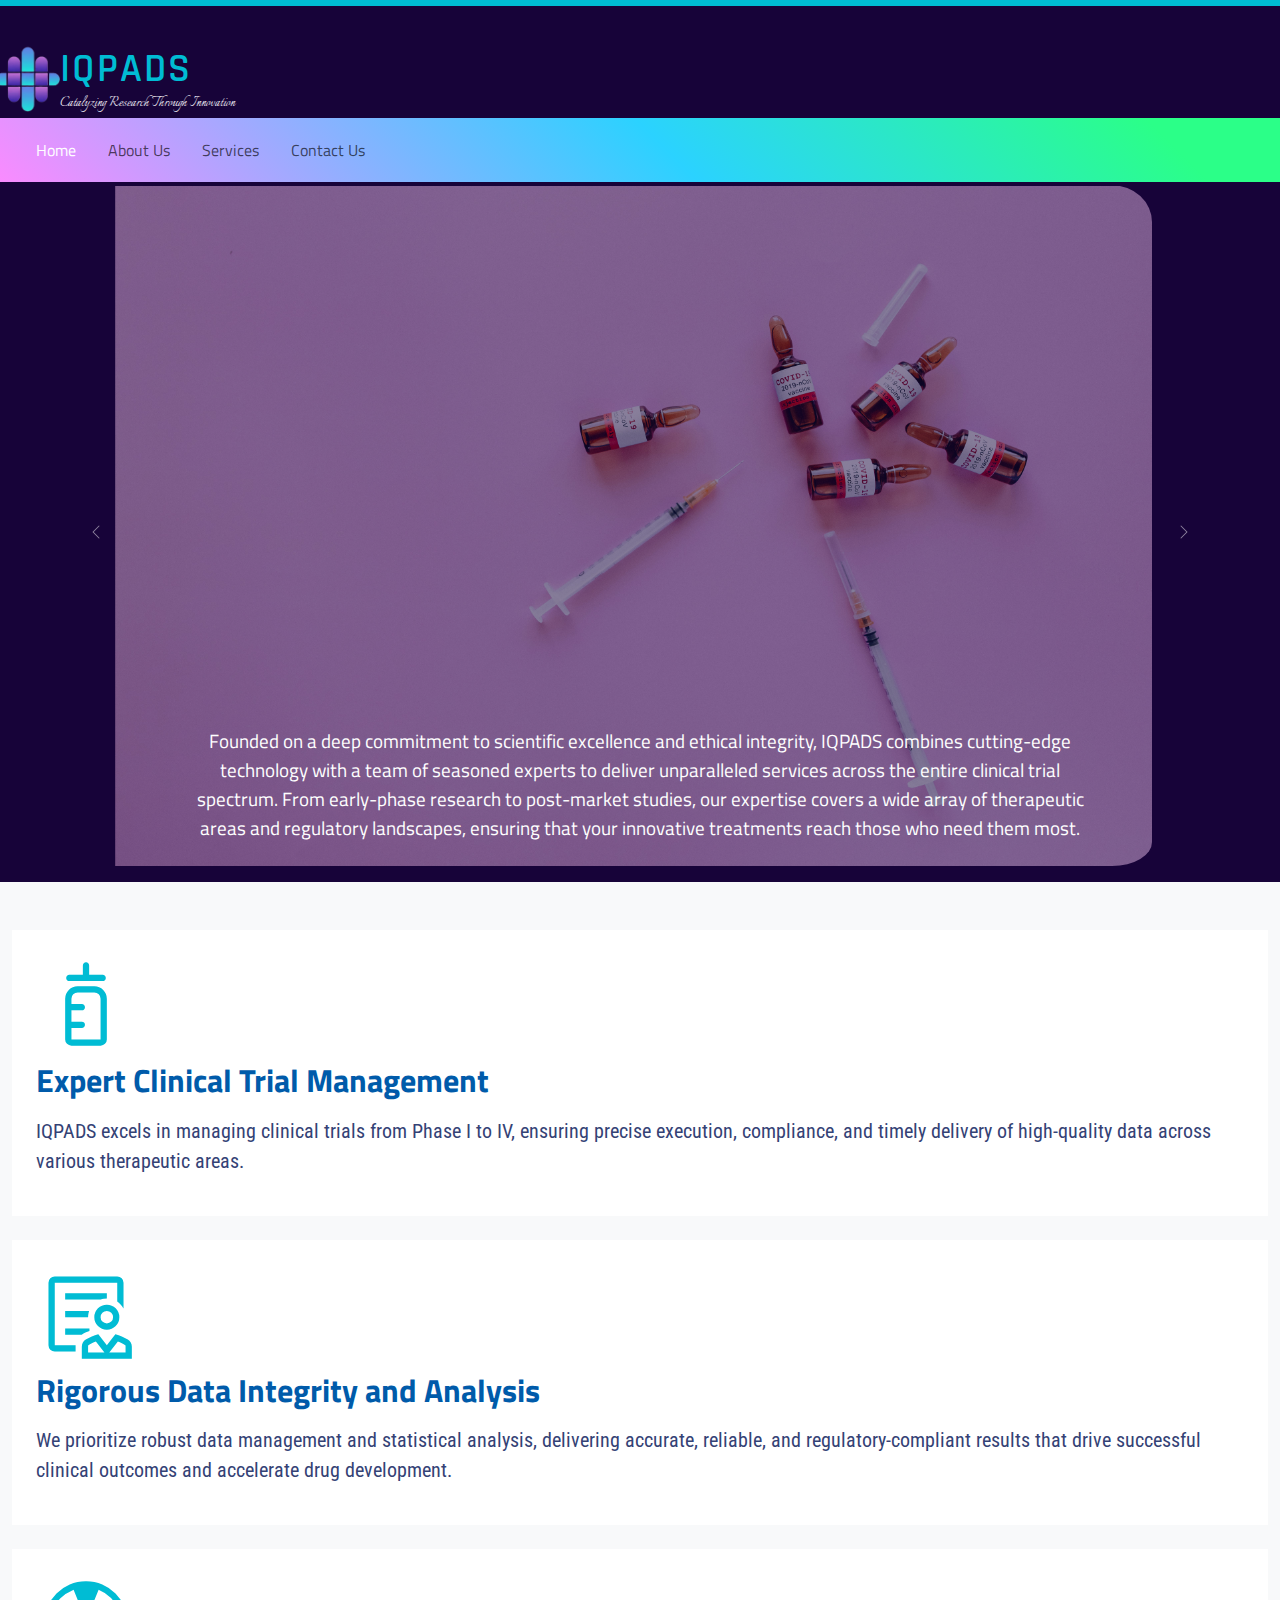
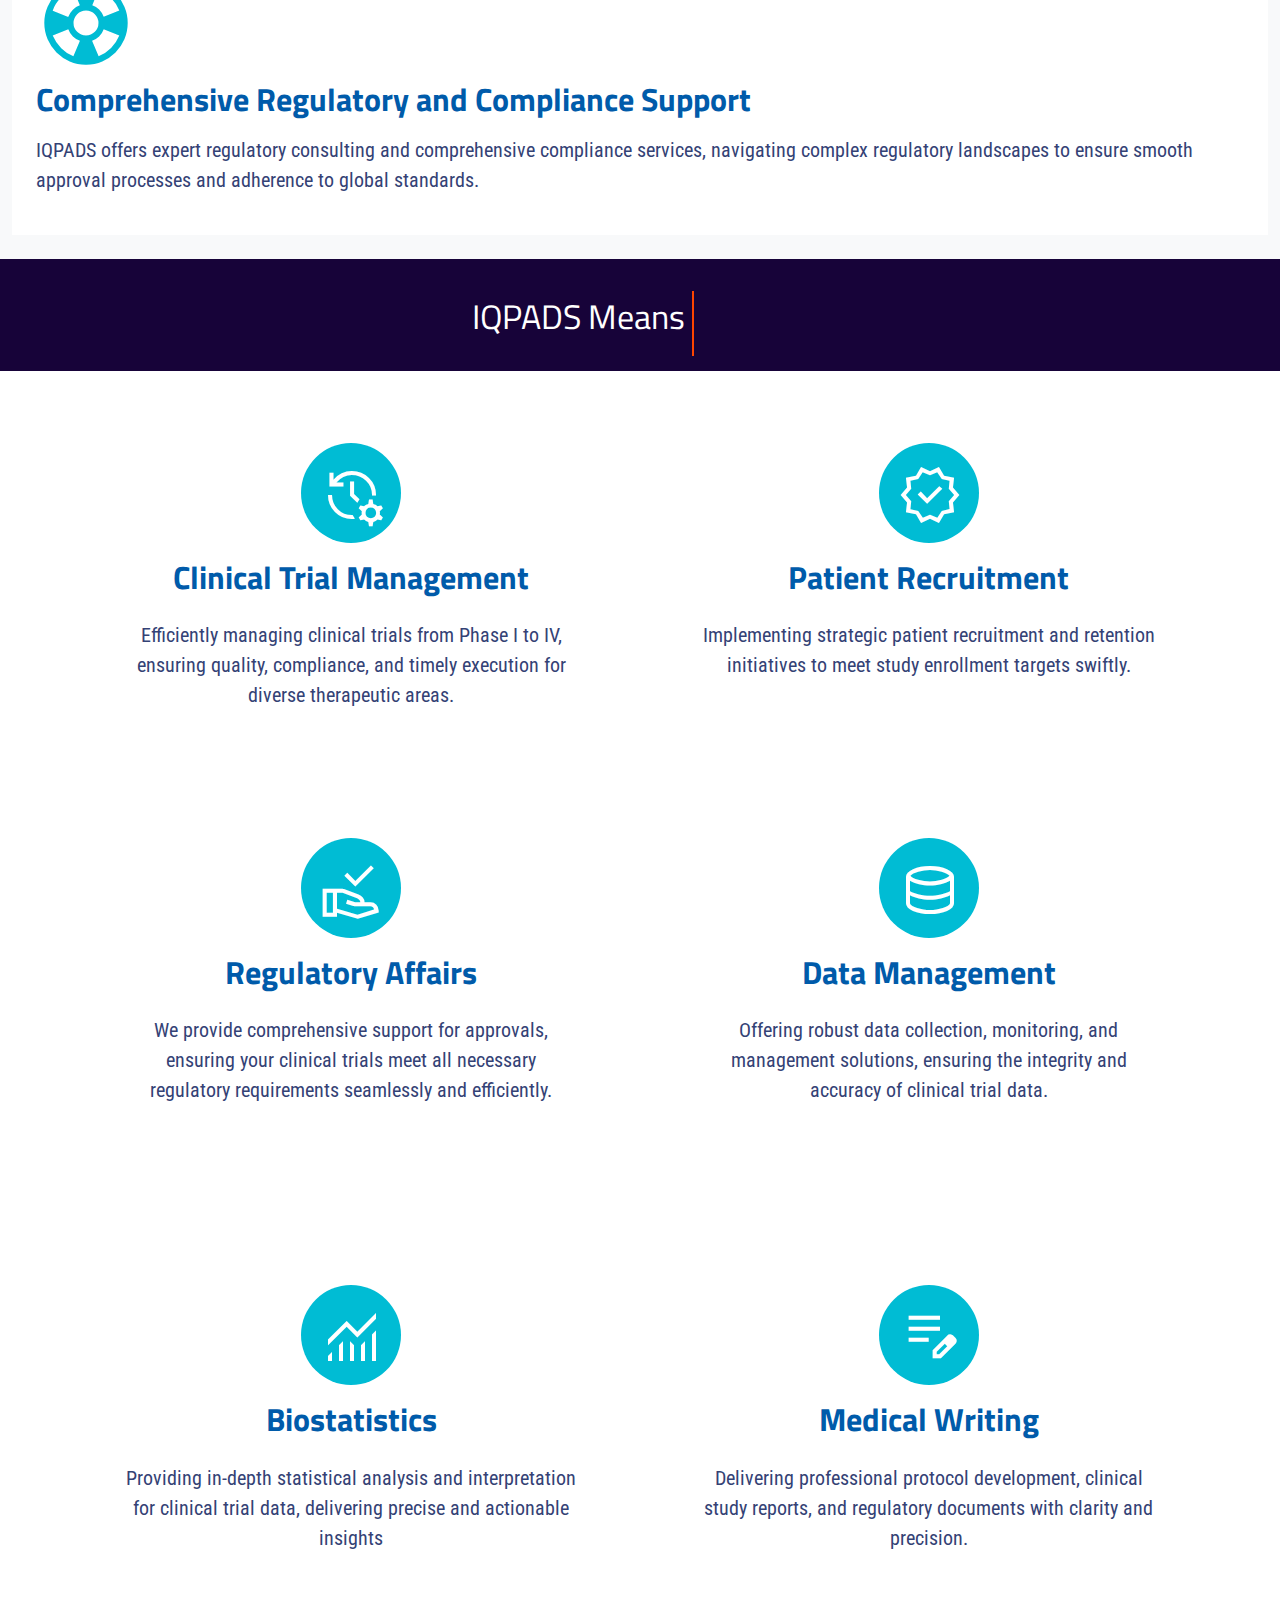
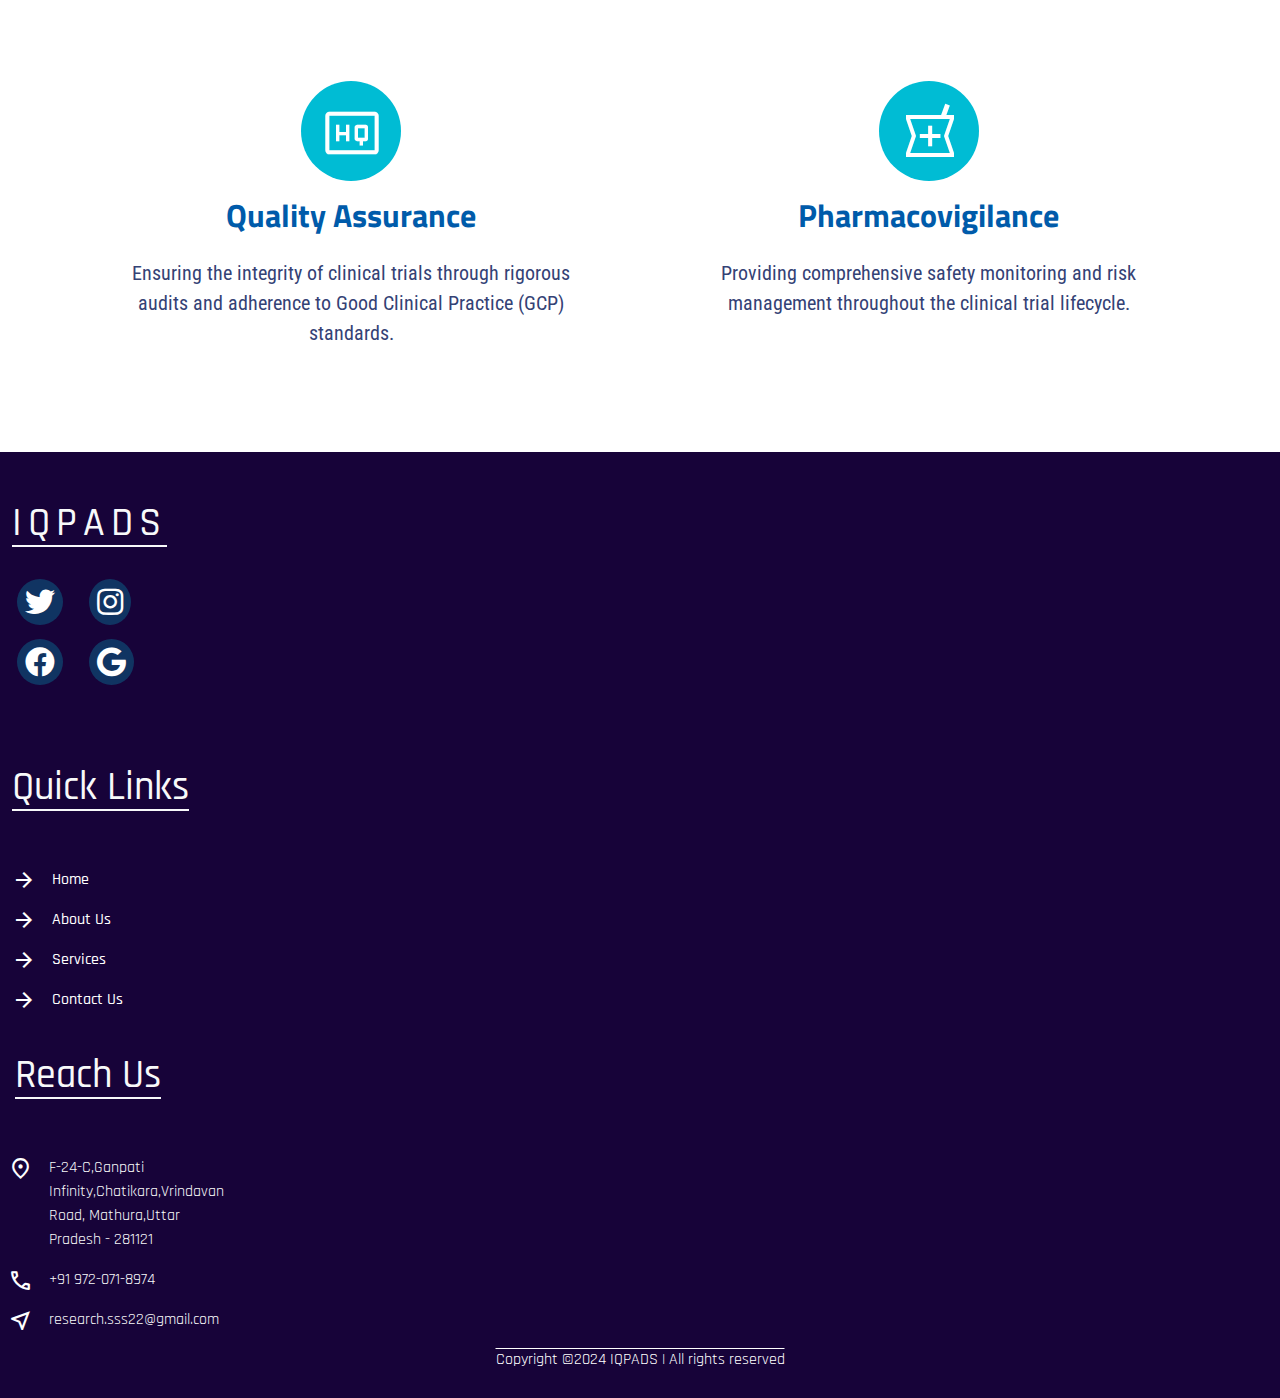
<file: index.html>
<!DOCTYPE html>
<html lang="en">
  <head>
    <meta charset="UTF-8" />
    <meta name="viewport" content="width=device-width, initial-scale=1.0" />
     <link rel="icon" type="image/jpeg" href="images/logo.jpeg">
    <title>IQPADS</title>
    <link
      href="https://cdn.jsdelivr.net/npm/bootstrap@5.3.3/dist/css/bootstrap.min.css"
      rel="stylesheet"
      integrity="sha384-QWTKZyjpPEjISv5WaRU9OFeRpok6YctnYmDr5pNlyT2bRjXh0JMhjY6hW+ALEwIH"
      crossorigin="anonymous"
    />
    <link rel="preconnect" href="https://fonts.googleapis.com">
<link rel="preconnect" href="https://fonts.gstatic.com" crossorigin>
<link href="https://fonts.googleapis.com/css2?family=Italianno&display=swap" rel="stylesheet">
<link rel="preconnect" href="https://fonts.googleapis.com">
<link rel="preconnect" href="https://fonts.gstatic.com" crossorigin>
<link href="https://fonts.googleapis.com/css2?family=Roboto+Condensed:ital,wght@0,100..900;1,100..900&display=swap" rel="stylesheet">
<link rel="preconnect" href="https://fonts.googleapis.com">
<link rel="preconnect" href="https://fonts.gstatic.com" crossorigin>
<link href="https://fonts.googleapis.com/css2?family=Roboto+Condensed:ital,wght@0,100..900;1,100..900&family=Titillium+Web:ital,wght@0,200;0,300;0,400;0,600;0,700;0,900;1,200;1,300;1,400;1,600;1,700&display=swap" rel="stylesheet">
<link rel="preconnect" href="https://fonts.googleapis.com">
<link rel="preconnect" href="https://fonts.gstatic.com" crossorigin>
<link href="https://fonts.googleapis.com/css2?family=Rajdhani:wght@300;400;500;600;700&family=Roboto+Condensed:ital,wght@0,100..900;1,100..900&family=Titillium+Web:ital,wght@0,200;0,300;0,400;0,600;0,700;0,900;1,200;1,300;1,400;1,600;1,700&display=swap" rel="stylesheet">
    <link
      rel="stylesheet"
      href="https://fonts.googleapis.com/css2?family=Material+Symbols+Outlined:opsz,wght,FILL,GRAD@24,400,0,0"
    />
    <script src="https://ajax.googleapis.com/ajax/libs/jquery/3.7.1/jquery.min.js"></script>
    <link
      rel="stylesheet"
      href="https://cdnjs.cloudflare.com/ajax/libs/font-awesome/5.15.4/css/all.min.css"
      crossorigin="anonymous"
    />

    <link rel="stylesheet" href="./css/home.css" />
    <link rel="stylesheet" href="./css/main.css" />
  </head>
  <body>
    <!-- Header -->
    <div class="header-line"></div>
    <div class="container-fluid mb-4 header">
      <div class="row">
        <!-- left-Header -->
        <div class="col-lg-5">
          <div class="headerText pt-4 ps-5">
              <div class="grid-container-logo-title">
                <img class="grid-item-logo" src="./images/logo.jpeg" alt="logo" />
                <h1 class="grid-item-title">
                  IQPADS
                </h1>
                <h6 class="grid-item-slogan italianno-regular">Catalyzing Research Through Innovation</h6>
              </div>
          </div>
        </div>
        <!-- left-Header -->
      </div>
    </div>
    <!-- Header -->



    <!-- navbar -->

    <nav class="navbar navbar-expand-lg">
      <div class="container-xl navbarContainer">
        <button
          class="navbar-toggler"
          type="button"
          data-bs-toggle="collapse"
          data-bs-target="#collapsibleNavbar"
        >
          <span class="navbar-toggler-icon"></span>
        </button>
        <div class="collapse navbar-collapse" id="collapsibleNavbar">
          <ul class="navbar-nav">
            <li class="nav-item">
              <a href="./index.html " class="nav-link activeLink ms-3">Home</a>
            </li>
            <li class="nav-item">
              <a href="./about.html" class="nav-link ms-3">About Us</a>
            </li>
            <li class="nav-item">
              <a href="./services.html" class="nav-link ms-3">Services</a>
            </li>
            <li class="nav-item">
              <a href="./contact.html" class="nav-link ms-3" id="contact">Contact Us</a>
            </li>
          </ul>
        </div>
      </div>
    </nav>
      <!-- navbar -->


    <!-- Main header carousel -->
    <div class="container-fluid position-relative">
      <div id="demo" class="carousel slide" data-bs-ride="carousel">
        <div class="carousel-inner">
          <div class="carousel-item">
            <img
              class="img-fluid carousel-img"
              src="./images/carousel-1.jpg"
              alt=""
            />
            <div class="carousel-caption">
              At IQPADS, we stand at the forefront of clinical research innovation, dedicated to advancing healthcare and improving patient outcomes. As a dynamic Clinical Research Organization (CRO), we specialize in providing comprehensive and tailored solutions for the pharmaceutical, biotechnology, and medical device industries. Our mission is to accelerate the development of life-saving therapies by ensuring the highest standards of quality, efficiency, and compliance in every project we undertake.
            </div>
            
          </div>
          <div class="carousel-item active">
            <img
              class="img-fluid carousel-img"
              src="./images/carousel-2.jpg"
              alt=""
              >
              <div class="carousel-caption">
                Founded on a deep commitment to scientific excellence and ethical integrity, IQPADS combines cutting-edge technology with a team of seasoned experts to deliver unparalleled services across the entire clinical trial spectrum. From early-phase research to post-market studies, our expertise covers a wide array of therapeutic areas and regulatory landscapes, ensuring that your innovative treatments reach those who need them most.
              </div>
          </div>
          <div class="carousel-item">
            <img
              class="img-fluid carousel-img"
              src="./images/carousel-3.jpg"
              alt=""
              
            />
            <div class="carousel-caption">
              We believe in fostering collaborative partnerships with our clients, understanding their unique challenges, and delivering bespoke solutions that drive success. Our client-centric approach, coupled with a relentless pursuit of quality, positions us as a trusted partner in the journey from discovery to delivery.
            </div>
          </div>
          <div class="carousel-item">
            <img
              class="img-fluid carousel-img"
              src="./images/carousel-4.jpg"
              alt=""
            />
            <div class="carousel-caption">
              Join us at IQPADS, where precision meets passion, and together, we can make a lasting impact on global health!
            </div>
          </div>
        </div>
        <!-- Left and right controls/icons -->
        <button
          class="carousel-control-prev"
          type="button"
          data-bs-target="#demo"
          data-bs-slide="prev"
        >
          <span class="carousel-control-prev-icon carousel-arrow"></span>
        </button>
        <button
          class="carousel-control-next"
          type="button"
          data-bs-target="#demo"
          data-bs-slide="next"
        >
          <span class="carousel-control-next-icon carousel-arrow"></span>
        </button>
      </div>
    </div>
    <!-- Main header carousel -->

    <!-- Section 1 properties -->
    <div class="container-fluid">
      <div class="row">
        <div class="col-lg-12 bg-light">
          <div class="row mt-5" >
            <div class="col-lg-12 p-4 mb-4 offersDiv">
              <div class="icon me-5">
                <i>
                  <span class="material-symbols-outlined offericons">
                    pediatrics
                  </span>
                </i>
              </div>
              <div class="textOffers">
                <h2 class="mb-3 offerTextTitle">Expert Clinical Trial Management</h2>
                <p class="offertext">
                  IQPADS excels in managing clinical trials from Phase I to IV, ensuring precise execution, compliance, and timely delivery of high-quality data across various therapeutic areas.
                </p>
              </div>
            </div>
            <div class="col-lg-12 p-4 mb-4 offersDiv">
              <div class="icon me-5">
                <i>
                  <span class="material-symbols-outlined offericons">
                    clinical_notes
                  </span>
                </i>
              </div>
              <div class="textOffers">
                <h2 class="mb-3 offerTextTitle">Rigorous Data Integrity and Analysis</h2>
                <p class="offertext">
                  We prioritize robust data management and statistical analysis, delivering accurate, reliable, and regulatory-compliant results that drive successful clinical outcomes and accelerate drug development.
                </p>
              </div>
            </div>
            <div class="col-lg-12 p-4 mb-4 offersDiv">
              <div class="icon me-5">
                <i>
                  <span class="offericons material-symbols-outlined">
                    support
                  </span>
                </i>
              </div>
              <div class="textOffers">
                <h2 class="mb-3 offerTextTitle"> Comprehensive Regulatory and Compliance Support</h2>
                <p class="offertext">
                  IQPADS offers expert regulatory consulting and comprehensive compliance services, navigating complex regulatory landscapes to ensure smooth approval processes and adherence to global standards.
                </p>
              </div>
            </div>
          </div>
        </div>
      </div>
    </div>
    <!--Section 2 Toothcare Services -->
    <div class="container-fluid" style="background-color: white">
      <div class="row card-container">
        <div class="animation-container">
          IQPADS Means <span class="animated-text"></span>
        </div>
      </div>
      <div class="row p-4 mb-1" style="justify-content: space-evenly">
        <div class="col-xxl-2 col-md-5 ps-2 pe-2 pt-5 mb-3 innerServiceDivs">
          <div class="row">
            <div class="col-lg-12 mb-5 ps-3 pe-3">
              <div class="iconsServices">
                <span class="material-symbols-outlined"> manage_history </span>
              </div>
              <div class="services-text text-center">
                <h2 class="servicesTextInner mb-4 offerTextTitle"> Clinical Trial Management</h2>
                <p class="offertext">
                  Efficiently managing clinical trials from Phase I to IV, ensuring quality, compliance, and timely execution for diverse therapeutic areas.
                </p>
              </div>
            </div>
          </div>
        </div>
        <div class="col-xxl-2 col-md-5 ps-2 pe-2 pt-5 mb-3 innerServiceDivs">
          <div class="row">
            <div class="col-12 mb-5 ps-3 pe-3">
              <div class="iconsServices">
                <span class="material-symbols-outlined"> new_releases </span>
              </div>
              <div class="services-text text-center">
                <h2 class="servicesTextInner mb-4 offerTextTitle">Patient Recruitment</h2>
                <p class="offertext">
                  Implementing strategic patient recruitment and retention initiatives to meet study enrollment targets swiftly. 
                </p>
              </div>
            </div>
          </div>
        </div>
        <div class="col-xxl-2 col-md-5 ps-2 pe-2 pt-5 mb-3 innerServiceDivs">
          <div class="row">
            <div class="col-12 mb-5 ps-3 pe-3">
              <div class="iconsServices">
                <span class="material-symbols-outlined">approval_delegation </span>
              </div>
              <div class="services-text text-center">
                <h2 class="servicesTextInner mb-4 offerTextTitle">Regulatory Affairs</h2>
                <p class="offertext">
                  We provide comprehensive support for approvals, ensuring your clinical trials meet all necessary regulatory requirements seamlessly and efficiently.
                </p>
              </div>
            </div>
          </div>
        </div>
        <div class="col-xxl-2 col-md-5 ps-2 pe-2 pt-5 mb-3 innerServiceDivs">
          <div class="row">
            <div class="col-12 mb-5 ps-3 pe-3">
              <div class="iconsServices">
                <span class="material-symbols-outlined">database </span>
              </div>
              <div class="services-text text-center">
                <h2 class="servicesTextInner mb-4 offerTextTitle">Data Management</h2>
                <p class="offertext">
                  Offering robust data collection, monitoring, and management solutions, ensuring the integrity and accuracy of clinical trial data. 
                </p>
              </div>
            </div>
          </div>
        </div>
      </div>
      <div class="row p-4" style="justify-content: space-evenly">
        <div class="col-xxl-2 col-md-5 ps-2 pe-2 pt-5 mb-3 innerServiceDivs">
          <div class="row">
            <div class="col-12 mb-5 ps-3 pe-3">
              <div class="iconsServices">
                <span class="material-symbols-outlined"> monitoring </span>
              </div>
              <div class="services-text text-center">
                <h2 class="servicesTextInner mb-4 offerTextTitle">Biostatistics</h2>
                <p class="offertext">
                  Providing in-depth statistical analysis and interpretation for clinical trial data, delivering precise and actionable insights
                </p>
              </div>
            </div>
          </div>
        </div>
        <div class="col-xxl-2 col-md-5 ps-2 pe-2 pt-5 mb-3 innerServiceDivs">
          <div class="row">
            <div class="col-12 mb-5 ps-3 pe-3">
              <div class="iconsServices">
                <span class="material-symbols-outlined"> edit_note </span>
              </div>
              <div class="services-text text-center">
                <h2 class="servicesTextInner mb-4 offerTextTitle">Medical Writing</h2>
                <p class="offertext">
                  Delivering professional protocol development, clinical study reports, and regulatory documents with clarity and precision. 
                </p>
              </div>
            </div>
          </div>
        </div>
        <div class="col-xxl-2 col-md-5 ps-2 pe-2 pt-5 mb-3 innerServiceDivs">
          <div class="row">
            <div class="col-12 mb-5 ps-3 pe-3">
              <div class="iconsServices">
                <span class="material-symbols-outlined"> high_quality </span>
              </div>
              <div class="services-text text-center">
                <h2 class="servicesTextInner mb-4 offerTextTitle">Quality Assurance</h2>
                <p class="offertext">
                  Ensuring the integrity of clinical trials through rigorous audits and adherence to Good Clinical Practice (GCP) standards. 
                </p>
              </div>
            </div>
          </div>
        </div>
        <div class="col-xxl-2 col-md-5 ps-2 pe-2 pt-5 mb-3 innerServiceDivs">
          <div class="row">
            <div class="col-12 mb-5 ps-3 pe-3">
              <div class="iconsServices">
                <span class="material-symbols-outlined">local_pharmacy</span>
              </div>
              <div class="services-text text-center">
                <h2 class="servicesTextInner mb-4 offerTextTitle">Pharmacovigilance</h2>
                <p class="offertext">
                  Providing comprehensive safety monitoring and risk management throughout the clinical trial lifecycle. 
                </p>
              </div>
            </div>
          </div>
        </div>
      </div>
    </div>

    <!-- footer -->
    <div class="container-fluid footer" >
          <div class="row text-light footer-container">
            <div class="col-xxl-2 mt-5 mb-4 footer-left-container">
              <h1>IQPADS</h1>
              <div class="mt-3 social-media-icons">
                <a href="" class="btn rounded-pill">
                  <i
                    class="fab fa-twitter p-2"
                    style="
                      color: #ffffff;
                      background-color: #00bbd444;
                      border-radius: 50%;
                      font-size: 30px;
                    "
                  ></i
                ></a>
                <a href="" class="btn rounded-pill">
                  <i
                    class="fab fa-instagram p-2"
                    style="
                      color: #ffffff;
                      background-color: #00bbd444;
                      border-radius: 50%;
                      font-size: 30px;
                    "
                  ></i
                ></a>
                <a href="" class="btn rounded-pill">
                  <i
                    class="fab fa-facebook p-2"
                    style="
                      color: #ffffff;
                      background-color: #00bbd444;
                      border-radius: 50%;
                      font-size: 30px;
                    "
                  ></i
                ></a>
                <a href="" class="btn rounded-pill">
                  <i
                    class="fab fa-google p-2"
                    style="
                      color: #ffffff;
                      background-color: #00bbd444;
                      border-radius: 50%;
                      font-size: 30px;
                    "
                  ></i
                ></a>
              </div>
            </div>
            <div class="col-xxl-2 mt-5 mb-4 quick-link-container">
              <h1 style="text-decoration: underline;
              text-decoration-thickness: 2px;
              text-underline-offset: 10px;">Quick Links</h1>
              <ul class="p-0 m-0" style="list-style-type: none">
                <li>
                  <div class="d-flex mt-5 footer-links" style="justify-content: center">
                    <span
                      style="color: #ffffff"
                      class="material-symbols-outlined me-3"
                    >
                      arrow_forward
                    </span>
                    <a href="./index.html " class="footer-link">Home</a>
                  </div>
                </li>
                <li>
                  <div class="d-flex mt-5 footer-links" style="justify-content: center">
                    <span
                      style="color: #ffffff"
                      class="material-symbols-outlined me-3"
                    >
                      arrow_forward
                    </span>
                    <a href="./about.html " class="footer-link">About Us</a>
                  </div>
                </li>
                <li>
                  <div class="d-flex mt-5 footer-links" style="justify-content: center">
                    <span
                      style="color: #ffffff"
                      class="material-symbols-outlined me-3"
                    >
                      arrow_forward
                    </span>
                    <a href="./services.html " class="footer-link">Services</a>
                    </div>
                  </li>

                  <li>
                  <div class="d-flex mt-5 footer-links" style="justify-content: center;">
                    <span
                      style="color: #ffffff"
                      class="material-symbols-outlined me-3"
                    >
                      arrow_forward
                    </span>
                    <a href="./contact.html " class="footer-link">Contact Us</a>
                  </div>
                </li>
              </ul>
            </div>
            

            <div class="footer-right-container">
              <h1>Reach Us</h1>
              <div class="footer-right-container-inner">
                <div class="column">
                    <i
                      ><span
                        style="color: #ffffff; font-size: 25px"
                        class="material-symbols-outlined"
                      >
                        location_on
                      </span></i
                    >
                    <p class="ms-3">
                      F-24-C,Ganpati Infinity,Chatikara,Vrindavan Road, Mathura,Uttar Pradesh - 281121
                    </p>
                  </div>

                  <div class="column">
                    <i
                    ><span
                      style="color: #ffffff; font-size: 25px"
                      class="material-symbols-outlined"
                    >
                      phone
                    </span></i
                  >
                  <p class="ms-3">+91 972-071-8974</p>
                  </div>

                  <div class="column">
                    <i
                    ><span
                      style="color: #ffffff; font-size: 25px"
                      class="material-symbols-outlined"
                    >
                      near_me
                    </span></i
                  >
                  <p class="ms-3">research.sss22@gmail.com</p>
                  </div>
                </div>
              </div>
              <div class="lastFooter">
                <p>
                  Copyright ©2024 IQPADS | All rights reserved 
                </p>
            </div>
            </div>
            </div>
            </div>
          </div>

    <!-- Scripts -->
    <script src="./js/home.js"></script>
    <script
      src="https://cdn.jsdelivr.net/npm/bootstrap@5.3.3/dist/js/bootstrap.bundle.min.js"
      integrity="sha384-YvpcrYf0tY3lHB60NNkmXc5s9fDVZLESaAA55NDzOxhy9GkcIdslK1eN7N6jIeHz"
      crossorigin="anonymous"
    ></script>
  </body>
</html>
</file>
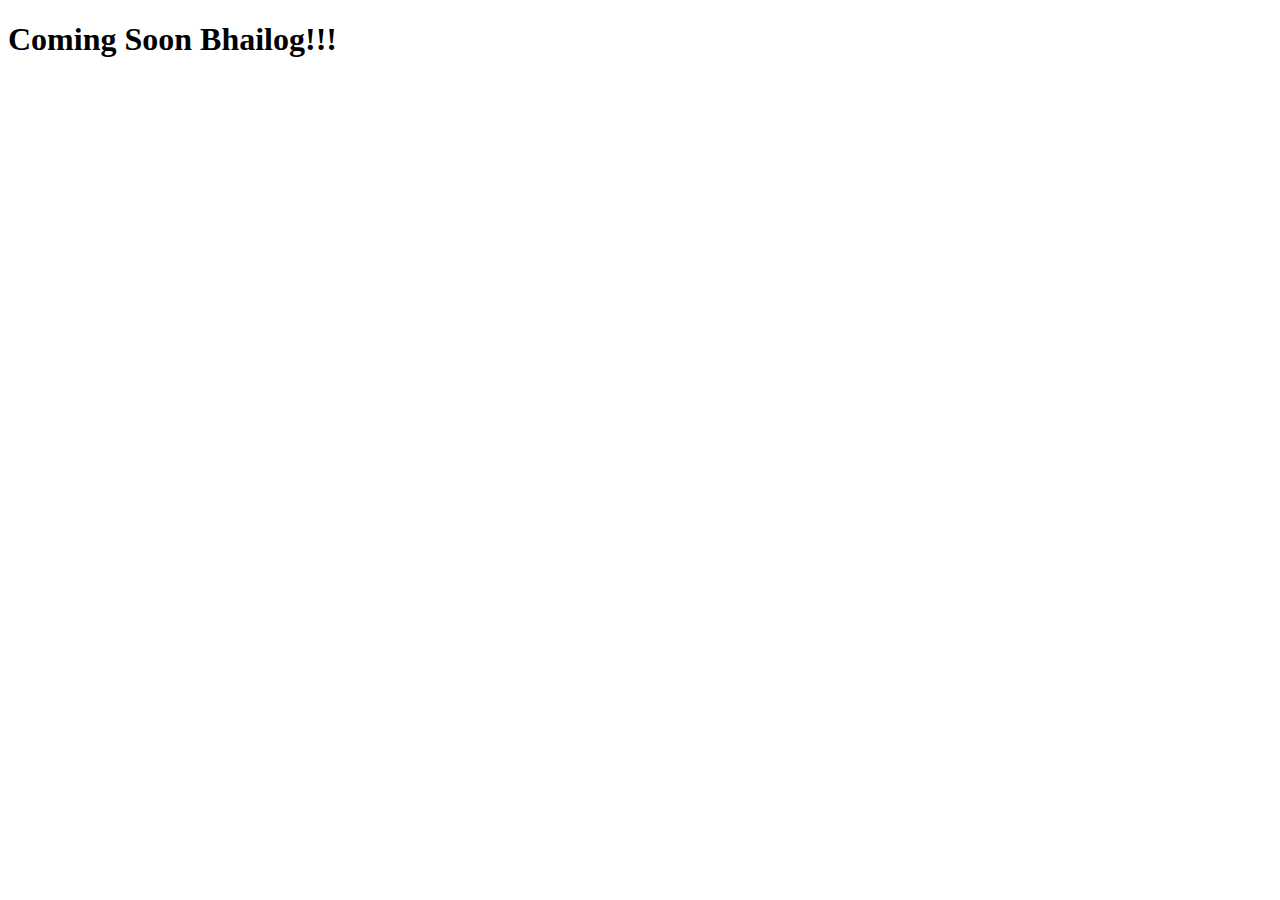
<file: services.html>
<!DOCTYPE html>
<html lang="en">
<head>
  <meta charset="UTF-8">
  <meta name="viewport" content="width=device-width, initial-scale=1.0">
   <link rel="icon" type="image/jpeg" href="images/logo.jpeg">
  <title>Document</title>
</head>
<body>
  <h1>Coming Soon Bhailog!!!</h1>
</body>
</html>
</file>
<file: css/home.css>
/* ___________________SECTION-1 CAROUSEL PART__________________ */

.container-fluid {
  padding: 0;
  margin: 0;
}

.carousel-item{
  background-color: var(--color-blue-1);
}

.carousel-img{
 width: 90%;
 height:700px;
 padding-left: 9%;
 padding-top: 0.2rem;
 padding-bottom: 1rem;
 border-radius: 40px;
 opacity: 0.5;
 
}

.carousel-caption{
font-family: var(--font-family-title);
font-size: 1.2rem;
font-weight: 500;
border-radius: 0.5rem;
}

.carousel-caption:hover{
  box-shadow: 0px 4px 5px 5px var(--color-blue-2);
}

.carousel-arrow {
  width: 2rem;
  height: 1rem;
  transition: width 0.5s ease-in, height 0.5s ease-in;  
}

.carousel-arrow:hover{
  width: 5rem;
  height: 3rem;
}

/* ___________________SECTION-2 BEFORE ANIMATION__________________ */

.offersDiv {
  background-color: var(--color-white-1);
  display: flex;
}

.offersDiv:hover {
  background-color: var(--color-blue-2);
  border-top-left-radius: 25px;
  border-bottom-right-radius: 25px;
  box-shadow: 5px 5px 5px 5px var(--color-blue-4) ;
}

.offerTextTitle{
  color:var(--color-blue-6);
  font-weight: 700;
  font-family:var(--font-family-title);
}

.offericons {
  color: var(--color-blue-2);
  font-size: 100px;
}
.offertext{
  font-size: 20px;
  font-weight: 400;
  color: var(--color-blue-5);
  font-family:var(--font-family-subtitle);
}
.iconsServices {
  background-color: var(--color-blue-2);
  border-radius: 50%;
  width: 100px;
  height: 100px;
  margin: 0 auto;
  margin-bottom: 15px;
  position: relative;
}
.iconsServices span {
  font-size: 64px;
  line-height: 1.2;
  position: absolute;
  top: 14%;
  left: 19%;
}


/* ___________________SECTION-3 ANIMATION__________________ */


.card-container{
  background-color: var(--color-blue-1);
  color: var(--color-white-1);
  height: 7rem;
  box-sizing: border-box;
}

.animation-container{
  margin-left: 1rem;
  font-size: 34px;
  font-weight: 500;
  min-width: 280px;
  font-family:var(--font-family-title);
  text-align: center;
  padding-top: 2rem;
  }
  
  .animated-text{
  position: relative;
  }
  
  .animated-text::before{
    content:"Excellence";
    color: var(--color-orange);
    animation: words 20s infinite;
    }
  
  .animated-text::after{
      content:"";
      position: absolute;
      width: calc(100% + 8px);
      height: 65px;
      background-color: var(--color-blue-1);
      border-left: 2px solid var(--color-orange);
      right: -8px;
      animation: cursor .8s infinite, typing 20s steps(14) infinite;
  
    }
  
  @keyframes cursor {
    to{
      border-left:2px solid var(--color-blue-3);
    }
  }
  
  @keyframes words {
    0%,20%{
      content: "Excellence";
    }
    21%,40%{
      content: "Discipline";
    }
    41%,60%{
      content: "Ethics";
    }
    61%,80%{
      content: "Integrity";
    }
    81%,100%{
      content: "Quality";
    }
  }
  
  @keyframes typing {
    10%,15%,30%,35%,50%,55%,70%,75%,90%,95%{
      width: 0;
    }
    5%,20%,25%,40%,45%,60%,65%,80%,85%,100%{
      width: calc(100% + 8px);
    }
  }


  /* ___________________SECTION-4 AFTER ANIMATION__________________ */


.innerServiceDivs {
  transition: transform 1s;
  width:500px;
}

.innerServiceDivs:hover {
box-shadow: 5px 5px 5px 5px var(--color-blue-1);
border-radius:25px;
transform: scale(1.05,1.05);
}

.iconsServices span {
  color: var(--color-white-1);
}



/* ___________________SECTION-5 MEDIA QUERY__________________ */


@media screen and (min-width: 1400px) {
  .blogsContainer {
    max-width: 2132px;
  }
  .footerContainer {
    max-width: 2033px;
  }
}


@media screen and (max-width: 1400px) {
  .offersDiv {
    display: block;
  }
}

@media screen and (max-width: 500px) {
  .carousel-img{
    width: 90%;
    height:400px;
    padding-left: 10%;
    padding-top: 1rem;
    padding-bottom: 1rem;
    border-radius: 30px; 
   }
   
   .carousel-caption{
   background-color: #170339;
   font-size: 0.6rem;
   font-weight: 200;
   border-radius: 0.5rem;
   }
   
   .carousel-caption:hover{
     box-shadow: 0px 4px 5px 5px #00bcd4;
     
   }
   
   .carousel-arrow {
     width: 2rem;
     height: 1rem;
     transition: width 0.5s ease-in, height 0.5s ease-in;  
   }
   
   .carousel-arrow:hover{
     width: 4rem;
     height: 2rem;
   }


  .card-container{
    display: flex;
    justify-content: center;
    align-items: start;
    background-color: #170339;
    color: white;
    height: 6rem;
    width: auto;

  }
  
  .animation-container{
    margin-right: auto;
    font-size: 26px;
    font-weight: 500;
    min-width: 285px;
    font-family: Georgia, 'Times New Roman', Times, serif;
    text-align: center;
    padding-top: 2rem;
    }

  
}
</file>
<file: css/main.css>
/* ___________________VARIABLES____________________*/

:root {
  --color-blue-1: #170339;
  --color-blue-2: #00bcd4;
  --color-blue-3: #fa8bff;
  --color-blue-4: #886ebc;
  --color-blue-5: #344275;
  --color-blue-6: #005baa;

  --color-light:#acbdc0;
  --color-light:#81a0a5;

  --color-white-1: white;
  --color-white-2: #e9e5ef;
  --color-orange: orangered;

  --font-family-title: "Titillium Web", sans-serif;
  --font-family-subtitle: "Roboto Condensed", sans-serif;
  --font-family-footer: "Rajdhani", sans-serif;
  --font-family-cursive: "Italianno", cursive;
}

/* ___________________INITIALIZING____________________*/

* {
  box-sizing: border-box;
  margin: 0;
  padding: 0;
}

html,body {
  width: 100vw;
  background-color: var(--color-blue-1);
  overflow-x: hidden;
  font-family: var(--font-family-3);
}

/* ___________________HEADER____________________*/

.header {
  height: 5.5rem;
}

.header-line {
  background-color: var(--color-blue-2);
  height: 0.4rem;
}
.row {
  margin: 0;
  padding: 0;
}

.grid-container-logo-title {
  height: 6rem;
  width: 100vw;
  display: grid;
  grid-template-columns: 0.1fr 2fr;
  grid-template-rows: 1fr 1fr;
  margin-left: -4rem;
  font-family: var(--font-family-footer);
}

.grid-item-logo {
  width: 4rem;
  grid-row-start: 1;
  grid-row-end: 3;
  align-self: center;
}

.grid-item-title {
  align-self: center;
  justify-self: start;
  padding-top: 1rem;
  padding-bottom: 0;
  margin: 0;
  color: var(--color-blue-2);
  font-weight: 600;
  letter-spacing: 2px;
}

.grid-item-slogan {
  justify-self: start;
  align-self: start;
  margin: 0;
  color: var(--color-white-2);
  font-family: var(--font-family-cursive);
  font-weight: 400;
  font-size: 1rem;
}

.navbar {
  background-color: #fa8bff;
  background-image: linear-gradient(
    45deg,
    #fa8bff 0%,
    #2bd2ff 52%,
    #2bff88 90%
  );
  --bs-navbar-padding-y: 0;
  position: sticky;
  top: 0;
  z-index: 5;
  height: 4rem;
  font-family: var(--font-family-title);
  font-weight: 500;
  font-size: 1rem;
  font-stretch: extra-expanded;
}

.navbarContainer {
  max-width: 1650px;
}



.nav-link:hover {
  text-decoration: underline;
  text-underline-offset: 20px;
  text-decoration-thickness: 2px;
  text-decoration-color: white;
  color: white;
  text-shadow: 5px 10px 10px var(--color-blue-1);
}

.activeLink{
    color: white;
  }

/* ___________________FOOTER____________________*/

.footer {
  background-color: var(--color-blue-1);
}

.textinfooter {
  color: var(--color-white-1);
}

ul li {
  display: flex;
  justify-content: flex-start;
}

.footer-container {
  display: flex;
  justify-content: space-between;
  flex-direction: row;
  font-family: var(--font-family-footer);
}

.footer-left-container {
  display: flex;
  flex-direction: column;
  justify-content: space-between;
}

.footer-left-container h1 {
  font-size: 2.5rem;
  font-weight: 500;
  text-decoration: underline;
  text-decoration-thickness: 2px;
  text-underline-offset: 10px;
  letter-spacing: 6px;
  font-family: var(--font-family-footer);
}

.social-media-icons {
  display: flex;
  flex-direction: row;
  justify-content: start;
  flex-wrap: wrap;
  width: 10rem;
  margin-left: -0.5rem;
}

.quick-link-container {
  display: flex;
  flex-direction: column;
  font-weight: 500;
}

li {
  height: 2.5rem;
}

.footer-link {
  text-decoration: none;
  color: white;
}

.footer-link:hover {
  color: var(--color-blue-2);
  font-size: 1.1rem;
}

.footer-right-container {
  display: flex;
  flex-direction: column;
  align-items: center;
  justify-content: center;
  width: 16rem;
  margin-top: 3rem;
}

.footer-right-container-inner {
  display: flex;
  flex-direction: column;
  justify-content: start;
  align-items: start;
  margin-left: -3rem;
  margin-top: 3rem;
  width: 12rem;
  height: 12rem;
}

.column {
  display: flex;
  flex-direction: row;
  justify-content: space-between;
  align-items: start;
}

.footer-right-container h1 {
  text-decoration: underline;
  text-decoration-thickness: 2px;
  text-underline-offset: 10px;
  margin-right: 5rem ;
}

.lastFooter {
  height: 50px;
  text-align: center;
  background-color: #170339;
  color: white;
  text-decoration: overline;
}

/* ___________________MEDIA QUERY____________________*/

@media screen and (max-width: 500px) {
 
  #collapsibleNavbar {
    background-color: var(--color-blue-2);
    height: 200px;
    opacity: 0.9;
  }
}
</file>
